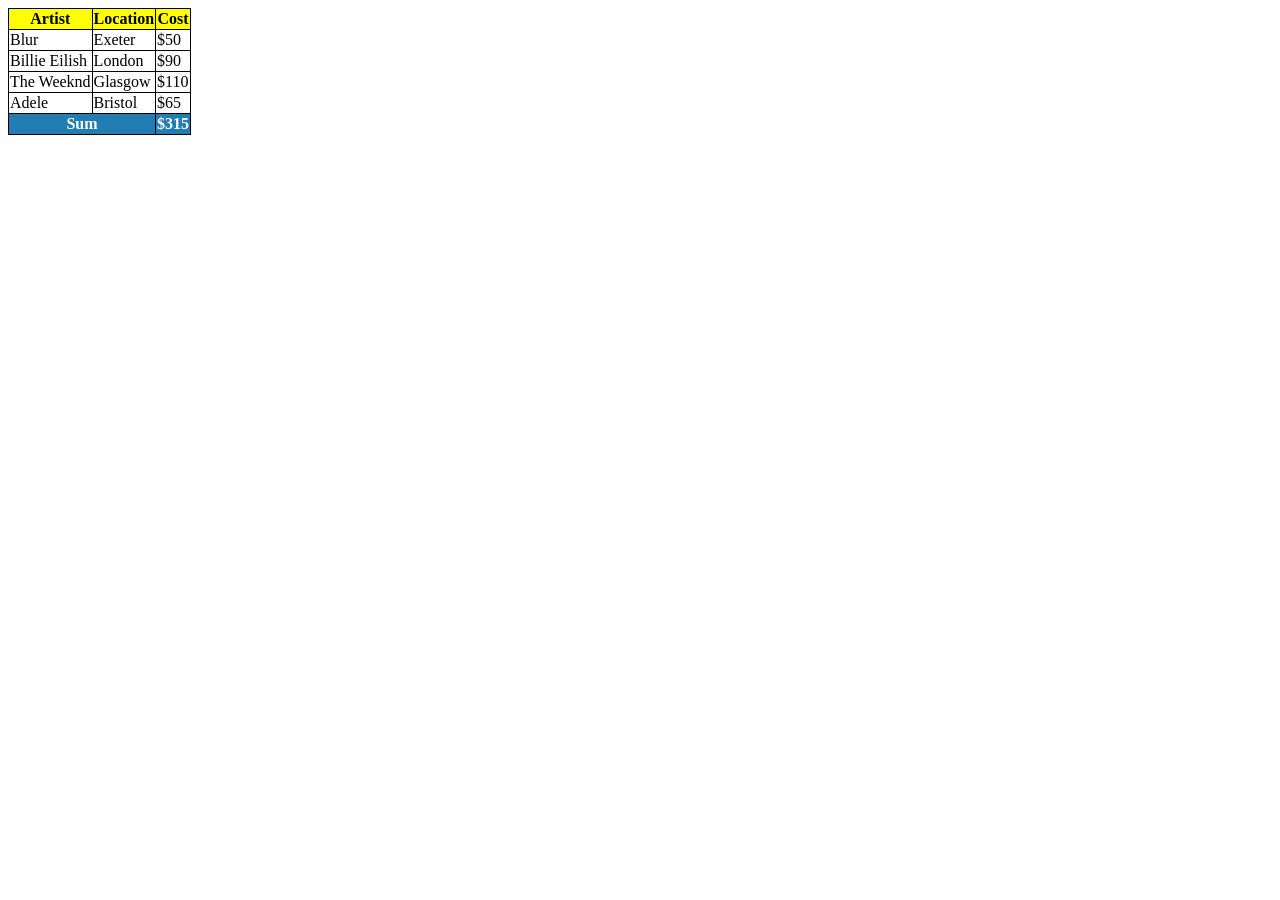
<file: concert-table/index.html>
<!DOCTYPE html>
<html lang="en">
<head>
    <meta charset="UTF-8">
    <meta name="viewport" content="width=device-width, initial-scale=1.0">
    <title>Document</title>
    <link rel="stylesheet" href="styles.css">
</head>
<body>
    <table>
        <thead>
            <tr>
                <th>Artist</th>
                <th>Location</th>
                <th>Cost</th>
            </tr>
        </thead>
        <tbody>
            <tr>
                <td>Blur</td>
                <td>Exeter</td>
                <td>$50</td>
            </tr>
            <tr>
                <td>Billie Eilish</td>
                <td>London</td>
                <td>$90</td>
            </tr>
            <tr>
                <td>The Weeknd</td>
                <td>Glasgow</td>
                <td>$110</td>
            </tr>
            <tr>
                <td>Adele</td>
                <td>Bristol</td>
                <td>$65</td>
            </tr>
        </tbody>
        <tfoot>
            <tr>
                <td colspan="2">Sum</td>
                <td>$315</td>
            </tr>
        </tfoot>
    </table>
</body>
</html>
</file>
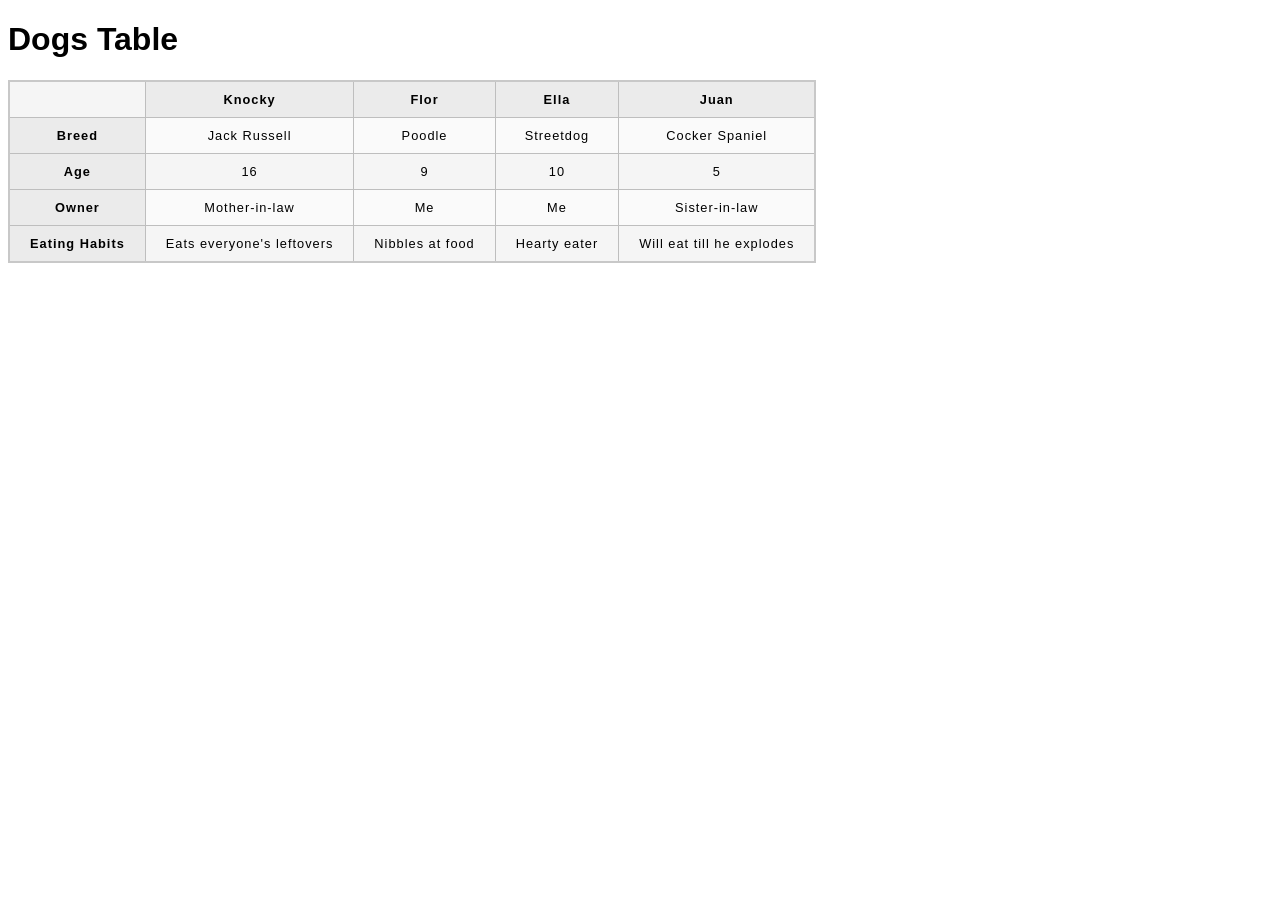
<file: dog-table/index.html>
<!DOCTYPE html>
<html lang="en-US">
  <head>
    <meta charset="utf-8">
    <meta name="viewport" content="width=device-width">
    <title>Dogs table</title>
    <link href="minimal-table.css" rel="stylesheet" type="text/css">
  </head>
  <body>
    <h1>Dogs Table</h1>

    <table>
      <tr>
        <td></td>
        <th>Knocky</th>
        <th>Flor</th>
        <th>Ella</th>
        <th>Juan</th>
      </tr>
      <tr>
        <th>Breed</th>
        <td>Jack Russell</td>
        <td>Poodle</td>
        <td>Streetdog</td>
        <td>Cocker Spaniel</td>
      </tr>
      <tr>
        <th>Age</th>
        <td>16</td>
        <td>9</td>
        <td>10</td>
        <td>5</td>
      </tr>
      <tr>
        <th>Owner</th>
        <td>Mother-in-law</td>
        <td>Me</td>
        <td>Me</td>
        <td>Sister-in-law</td>
      </tr>
      <tr>
        <th>Eating Habits</th>
        <td>Eats everyone's leftovers</td>
        <td>Nibbles at food</td>
        <td>Hearty eater</td>
        <td>Will eat till he explodes</td>
      </tr>
    </table>


  </body>
</html>
</file>
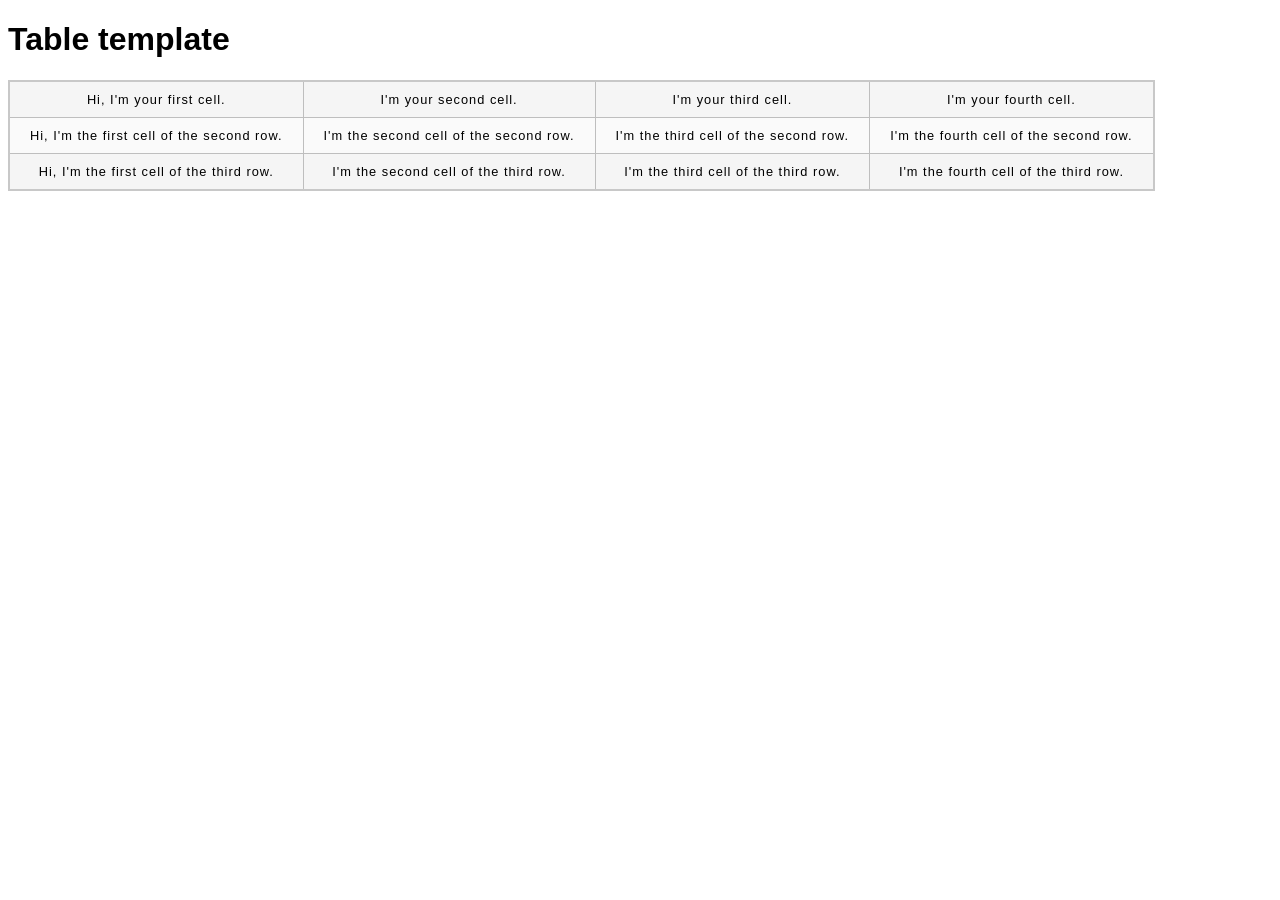
<file: first-table/index.html>
<!DOCTYPE html>
<html lang="en-US">
  <head>
    <meta charset="utf-8">
    <meta name="viewport" content="width=device-width">
    <title>Table template</title>
    <link href="styles.css" rel="stylesheet" type="text/css">
  </head>
  <body>
    
    <h1>Table template</h1>
    <table>
      <tr>
        <td>Hi, I'm your first cell.</td>
        <td>I'm your second cell.</td>
        <td>I'm your third cell.</td>
        <td>I'm your fourth cell.</td>
      </tr>  
      <tr>
        <td>Hi, I'm the first cell of the second row.</td>
        <td>I'm the second cell of the second row.</td>
        <td>I'm the third cell of the second row.</td>
        <td>I'm the fourth cell of the second row.</td>
      </tr>
      <tr>
        <td>Hi, I'm the first cell of the third row.</td>
        <td>I'm the second cell of the third row.</td>
        <td>I'm the third cell of the third row.</td>
        <td>I'm the fourth cell of the third row.</td>
      </tr>
    </table> 

  </body>

    
</html>
</file>
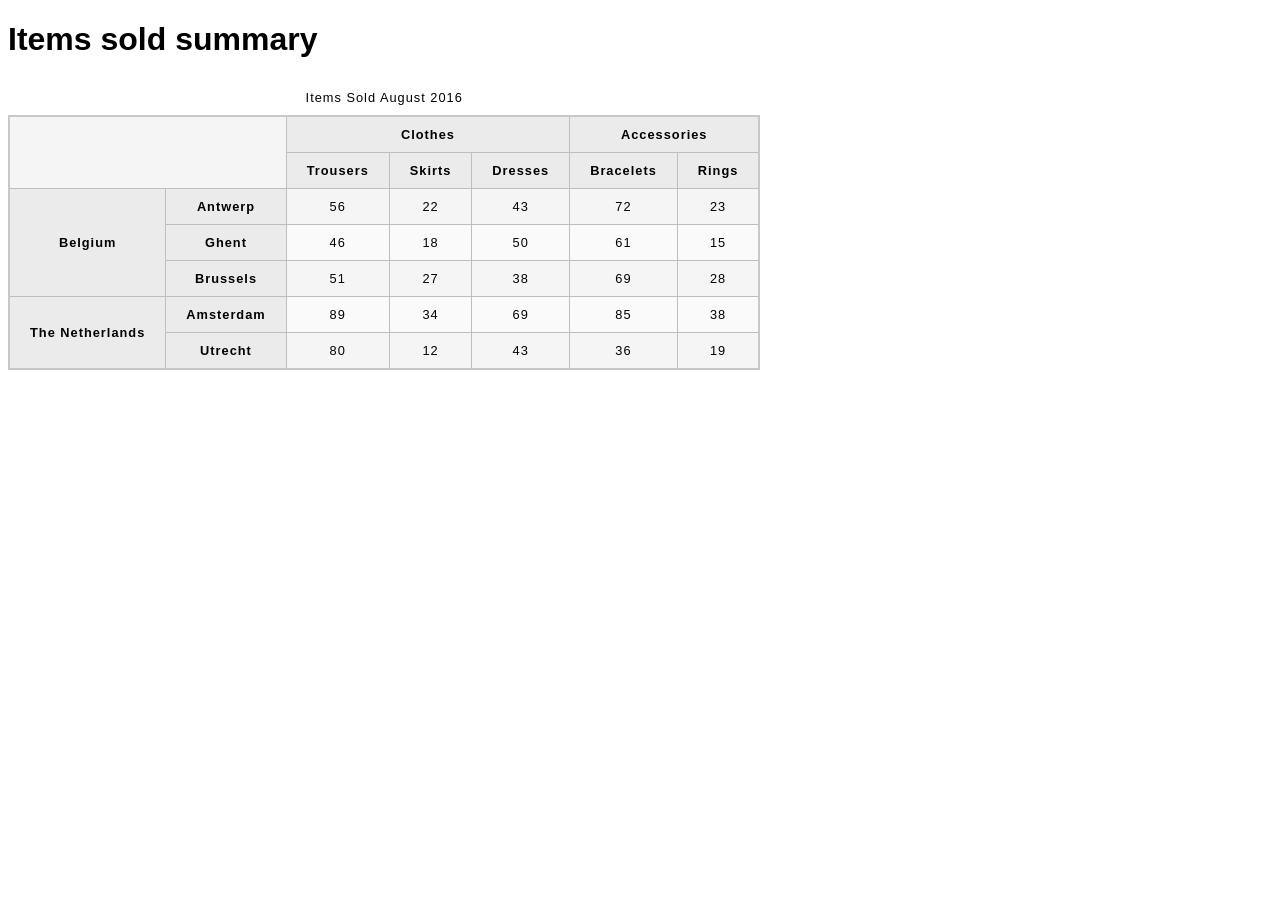
<file: items-sold-one/index.html>
<!DOCTYPE html>
<html lang="en-US">
  <head>
    <meta charset="utf-8">
    <meta name="viewport" content="width=device-width">
    <title>Items sold summary</title>
    <link href="minimal-table.css" rel="stylesheet" type="text/css">
  </head>

<body>
    <h1>Items sold summary</h1>

    <table>
      <caption>Items Sold August 2016</caption>
      <thead>
        <tr>
          <td colspan="2" rowspan="2"></td>
          <th colspan="3">Clothes</th>
          <th colspan="2">Accessories</th>
        </tr>
        <tr>
          <th>Trousers</th>
          <th>Skirts</th>
          <th>Dresses</th>
          <th>Bracelets</th>
          <th>Rings</th>
        </tr>
      </thead>
      <tbody>
        <tr>
          <th rowspan="3" scope="rowgroup">Belgium</th>
          <th scope="row">Antwerp</th>
          <td>56</td>
          <td>22</td>
          <td>43</td>
          <td>72</td>
          <td>23</td>
        </tr>
        <tr>
          <th scope="row">Ghent</th>
          <td>46</td>
          <td>18</td>
          <td>50</td>
          <td>61</td>
          <td>15</td>
        </tr>
        <tr>
          <th scope="row">Brussels</th>
          <td>51</td>
          <td>27</td>
          <td>38</td>
          <td>69</td>
          <td>28</td>
        </tr>
        <tr>
          <th rowspan="2" scope="rowgroup">The Netherlands</th>
          <th scope="row">Amsterdam</th>
          <td>89</td>
          <td>34</td>
          <td>69</td>
          <td>85</td>
          <td>38</td>
        </tr>
        <tr>
          <th scope="row">Utrecht</th>
          <td>80</td>
          <td>12</td>
          <td>43</td>
          <td>36</td>
          <td>19</td>
        </tr>
      </tbody>
    </table>

</body>

</html>
</file>
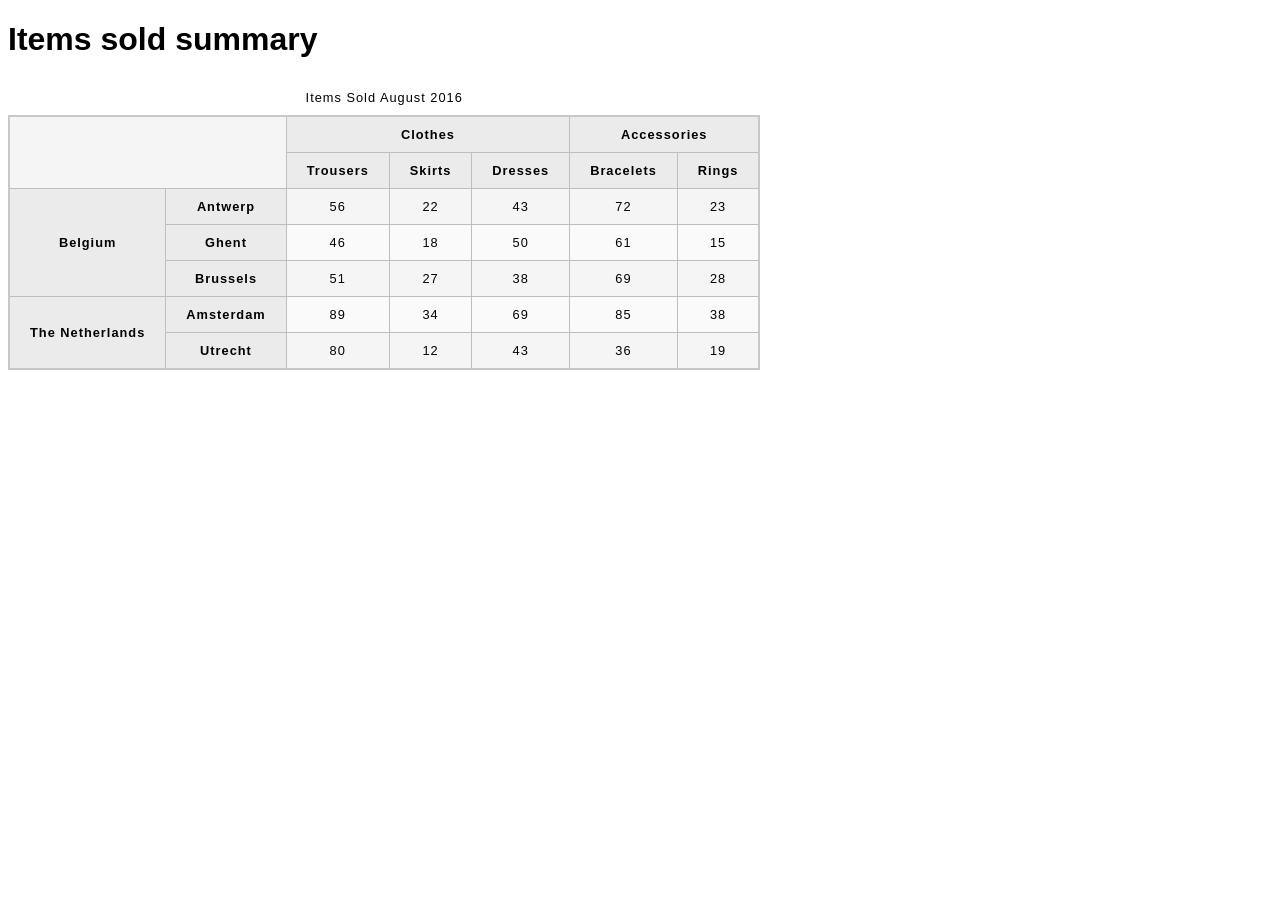
<file: items-sold/index.html>
<!DOCTYPE html>
<html lang="en-US">
  <head>
    <meta charset="utf-8">
    <meta name="viewport" content="width=device-width">
    <title>Items sold summary</title>
    <link href="minimal-table.css" rel="stylesheet" type="text/css">
  </head>

<body>
    <h1>Items sold summary</h1>

    <table>
      <caption>Items Sold August 2016</caption>
      <thead>
        <tr>
          <td colspan="2" rowspan="2"></td>
          <th colspan="3">Clothes</th>
          <th colspan="2">Accessories</th>
        </tr>
        <tr>
          <th>Trousers</th>
          <th>Skirts</th>
          <th>Dresses</th>
          <th>Bracelets</th>
          <th>Rings</th>
        </tr>
      </thead>
      <tbody>
        <tr>
          <th rowspan="3">Belgium</th>
          <th>Antwerp</th>
          <td>56</td>
          <td>22</td>
          <td>43</td>
          <td>72</td>
          <td>23</td>
        </tr>
        <tr>
          <th>Ghent</th>
          <td>46</td>
          <td>18</td>
          <td>50</td>
          <td>61</td>
          <td>15</td>
        </tr>
        <tr>
          <th>Brussels</th>
          <td>51</td>
          <td>27</td>
          <td>38</td>
          <td>69</td>
          <td>28</td>
        </tr>
        <tr>
          <th rowspan="2">The Netherlands</th>
          <th>Amsterdam</th>
          <td>89</td>
          <td>34</td>
          <td>69</td>
          <td>85</td>
          <td>38</td>
        </tr>
        <tr>
          <th>Utrecht</th>
          <td>80</td>
          <td>12</td>
          <td>43</td>
          <td>36</td>
          <td>19</td>
        </tr>
      </tbody>
    </table>

</body>

</html>
</file>
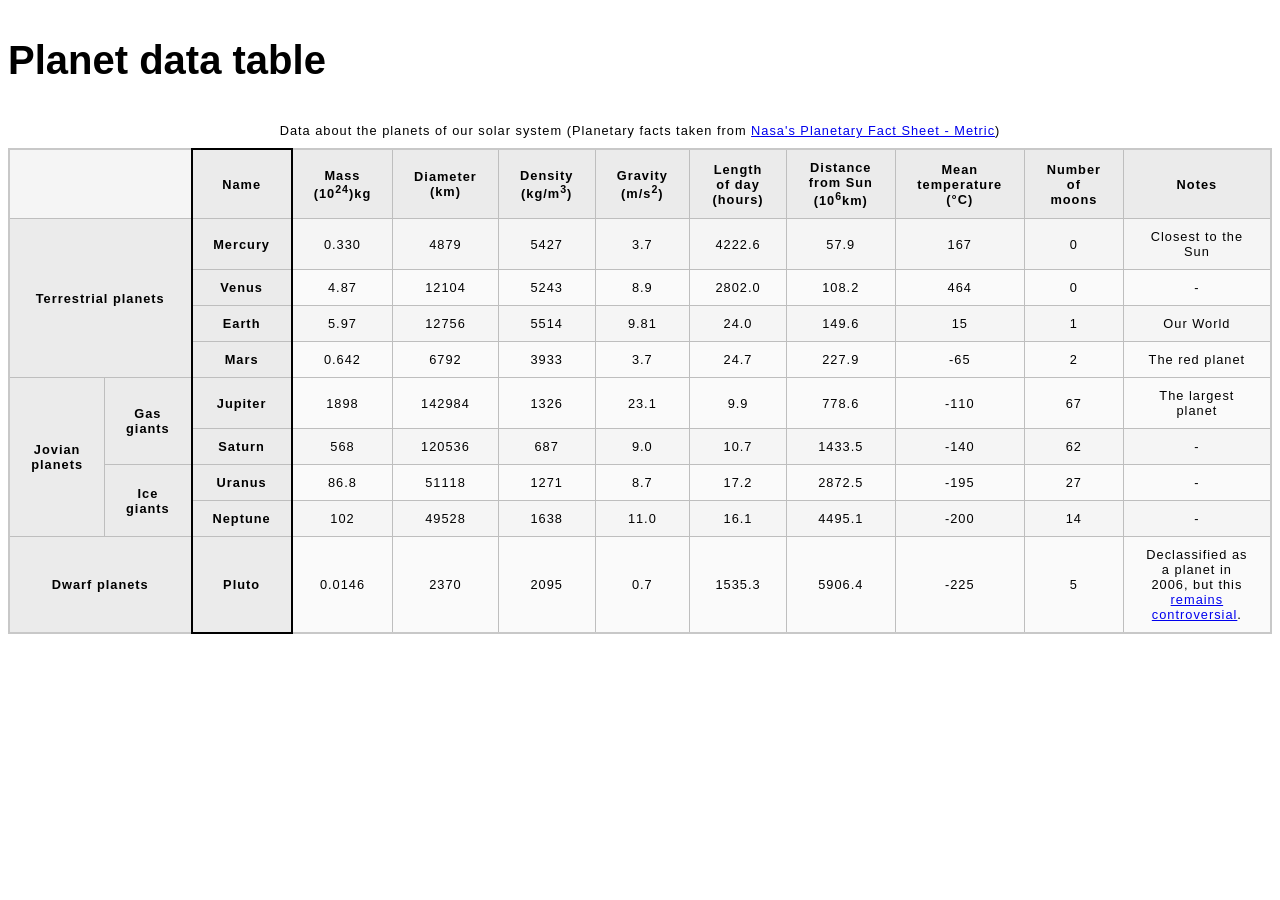
<file: planet-data-table/index.html>
<!DOCTYPE html>
<html lang="en-US">
  <head>
    <meta charset="utf-8" />
    <meta name="viewport" content="width=device-width" />
    <title>Planet data table</title>
    <link href="style.css" rel="stylesheet" type="text/css" />
  </head>
  <body>
    <div>Planet data table</div>
    <table>


        <caption>Data about the planets of our solar system (Planetary facts taken from <a href="http://nssdc.gsfc.nasa.gov/planetary/factsheet/">Nasa's Planetary Fact Sheet - Metric</a>)</caption>
       
        <colgroup>
            <col span="2"/>
            <col class="column-border">
        </colgroup>

        <thead>
            <tr>
                <td colspan="2"></td>
                <th>Name</th>
                <th>Mass (10<sup>24</sup>)kg</th>
                <th>Diameter (km)</th>
                <th>Density (kg/m<sup>3</sup>)</th>
                <th>Gravity (m/s<sup>2</sup>)</th>
                <th>Length of day (hours)</th>
                <th>Distance from Sun (10<sup>6</sup>km)</th>
                <th>Mean temperature (°C)</th>
                <th>Number of moons</th>
                <th>Notes</th>
            </tr>
        </thead>
        <tbody>
            <th rowspan="4", colspan="2">Terrestrial planets</th>
                <th>Mercury</th>
                <td>0.330</td>
                <td>4879</td>
                <td>5427</td>
                <td>3.7</td>
                <td>4222.6</td>
                <td>57.9</td>
                <td>167</td>
                <td>0</td>
                <td>Closest to the Sun</td>

            <tr>
                <th>Venus</th>
                <td>4.87</td>
                <td>12104</td>
                <td>5243</td>
                <td>8.9</td>
                <td>2802.0</td>
                <td>108.2</td>
                <td>464</td>
                <td>0</td>
                <td>-</td>
            </tr>
     
            <tr>
                <th>Earth</th>
                <td>5.97</td>
                <td>12756</td>
                <td>5514</td>
                <td>9.81</td>
                <td>24.0</td>
                <td>149.6</td>
                <td>15</td>
                <td>1</td>
                <td>Our World</td>
            </tr>
                
            <tr>
                <th>Mars</th>
                <td>0.642</td>
                <td>6792</td>
                <td>3933</td>
                <td>3.7</td>
                <td>24.7</td>
                <td>227.9</td>
                <td>-65</td>
                <td>2</td>
                <td>The red planet</td>
            </tr>
                
            <th rowspan="5", colspan="1">Jovian planets</th>

            <tr>
                <th rowspan="2">Gas giants</th>
                <th>Jupiter</th>
                <td>1898</td>
                <td>142984</td>
                <td>1326</td>
                <td>23.1</td>
                <td>9.9</td>
                <td>778.6</td>
                <td>-110</td>
                <td>67</td>
                <td>The largest planet</td>
            </tr>
            <tr>
                <th>Saturn</th>
                <td>568</td>
                <td>120536</td>
                <td>687</td>
                <td>9.0</td>
                <td>10.7</td>
                <td>1433.5</td>
                <td>-140</td>
                <td>62</td>
                <td>-</td>
            </tr>
            <tr>
                <th rowspan="2">Ice giants</th>
                <th>Uranus</th>
                <td>86.8</td>
                <td>51118</td>
                <td>1271</td>
                <td>8.7</td>
                <td>17.2</td>
                <td>2872.5</td>
                <td>-195</td>
                <td>27</td>
                <td>-</td>
            </tr>
            <tr>
                <th>Neptune</th>
                <td>102</td>
                <td>49528</td>
                <td>1638</td>
                <td>11.0</td>
                <td>16.1</td>
                <td>4495.1</td>
                <td>-200</td>
                <td>14</td>
                <td>-</td>
            </tr>
            <tr>
                <th colspan="2">Dwarf planets</th>
                <th>Pluto</th>
                <td>0.0146</td>
                <td>2370</td>
                <td>2095</td>
                <td>0.7</td>
                <td>1535.3</td>
                <td>5906.4</td>
                <td>-225</td>
                <td>5</td>
                <td>Declassified as a planet in 2006, but this <a href="http://www.usatoday.com/story/tech/2014/10/02/pluto-planet-solar-system/16578959/">remains controversial</a>.</td>
            </tr>

        </tbody>
    </table>
  </body>
</html>
</file>
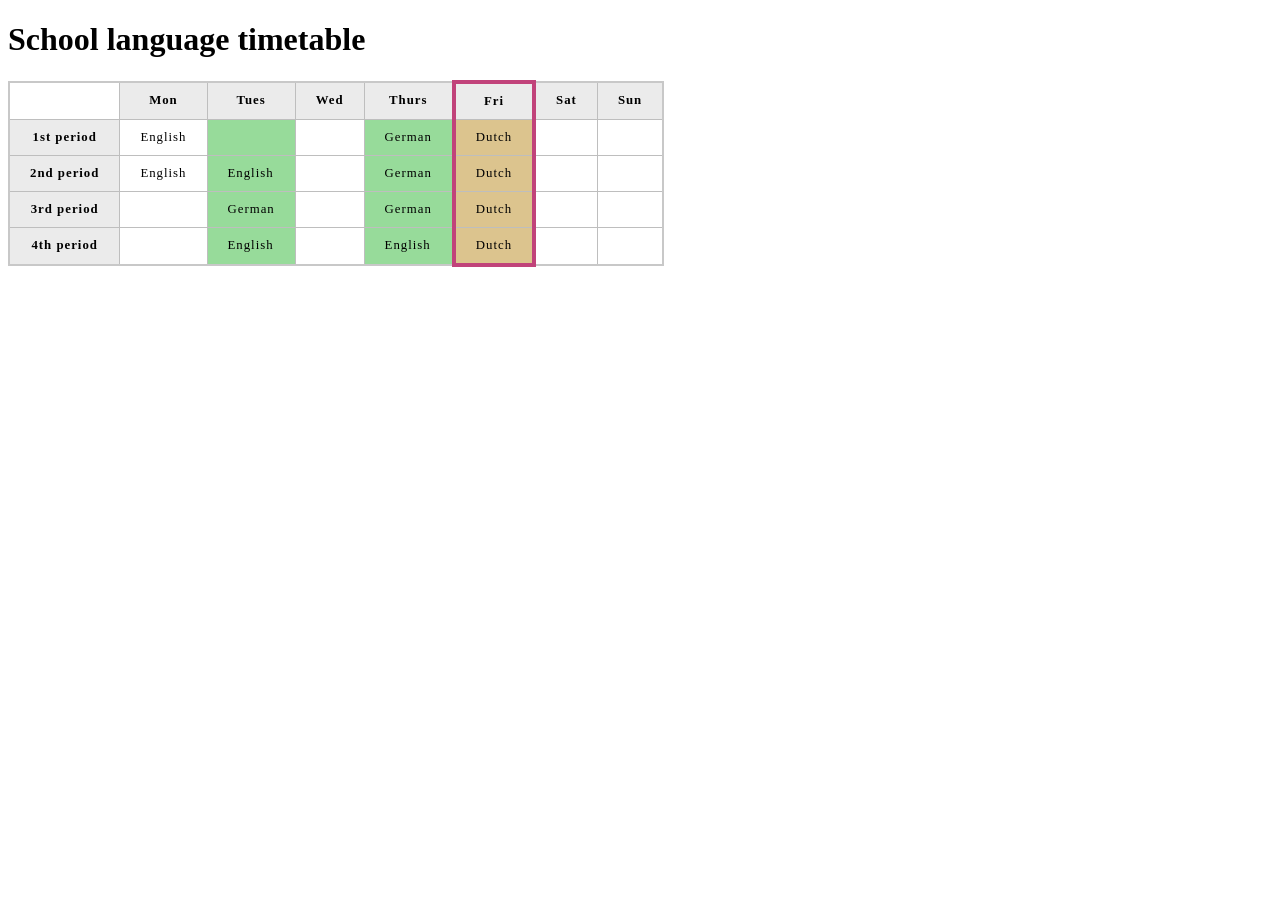
<file: school-timetable/index.html>
<!DOCTYPE html>
<html lang="en">
<head>
    <meta charset="UTF-8">
    <meta name="viewport" content="width=device-width, initial-scale=1.0">
    <title>Document</title>
    <link rel="stylesheet" href="styles.css">
</head>
<body>
    <h1>School language timetable</h1>

<table>
  <colgroup>
    <col span="2" />
    <col class="column-background" />
    <col class="column-fixed-width" />
    <col class="column-background" />
    <col class="column-background-border" />
    <col span="2" class="column-fixed-width" />
  </colgroup>
  <tr>
    <td>&nbsp;</td>
    <th>Mon</th>
    <th>Tues</th>
    <th>Wed</th>
    <th>Thurs</th>
    <th>Fri</th>
    <th>Sat</th>
    <th>Sun</th>
  </tr>
  <tr>
    <th>1st period</th>
    <td>English</td>
    <td>&nbsp;</td>
    <td>&nbsp;</td>
    <td>German</td>
    <td>Dutch</td>
    <td>&nbsp;</td>
    <td>&nbsp;</td>
  </tr>
  <tr>
    <th>2nd period</th>
    <td>English</td>
    <td>English</td>
    <td>&nbsp;</td>
    <td>German</td>
    <td>Dutch</td>
    <td>&nbsp;</td>
    <td>&nbsp;</td>
  </tr>
  <tr>
    <th>3rd period</th>
    <td>&nbsp;</td>
    <td>German</td>
    <td>&nbsp;</td>
    <td>German</td>
    <td>Dutch</td>
    <td>&nbsp;</td>
    <td>&nbsp;</td>
  </tr>
  <tr>
    <th>4th period</th>
    <td>&nbsp;</td>
    <td>English</td>
    <td>&nbsp;</td>
    <td>English</td>
    <td>Dutch</td>
    <td>&nbsp;</td>
    <td>&nbsp;</td>
  </tr>
</table>
</body>
</html>
</file>
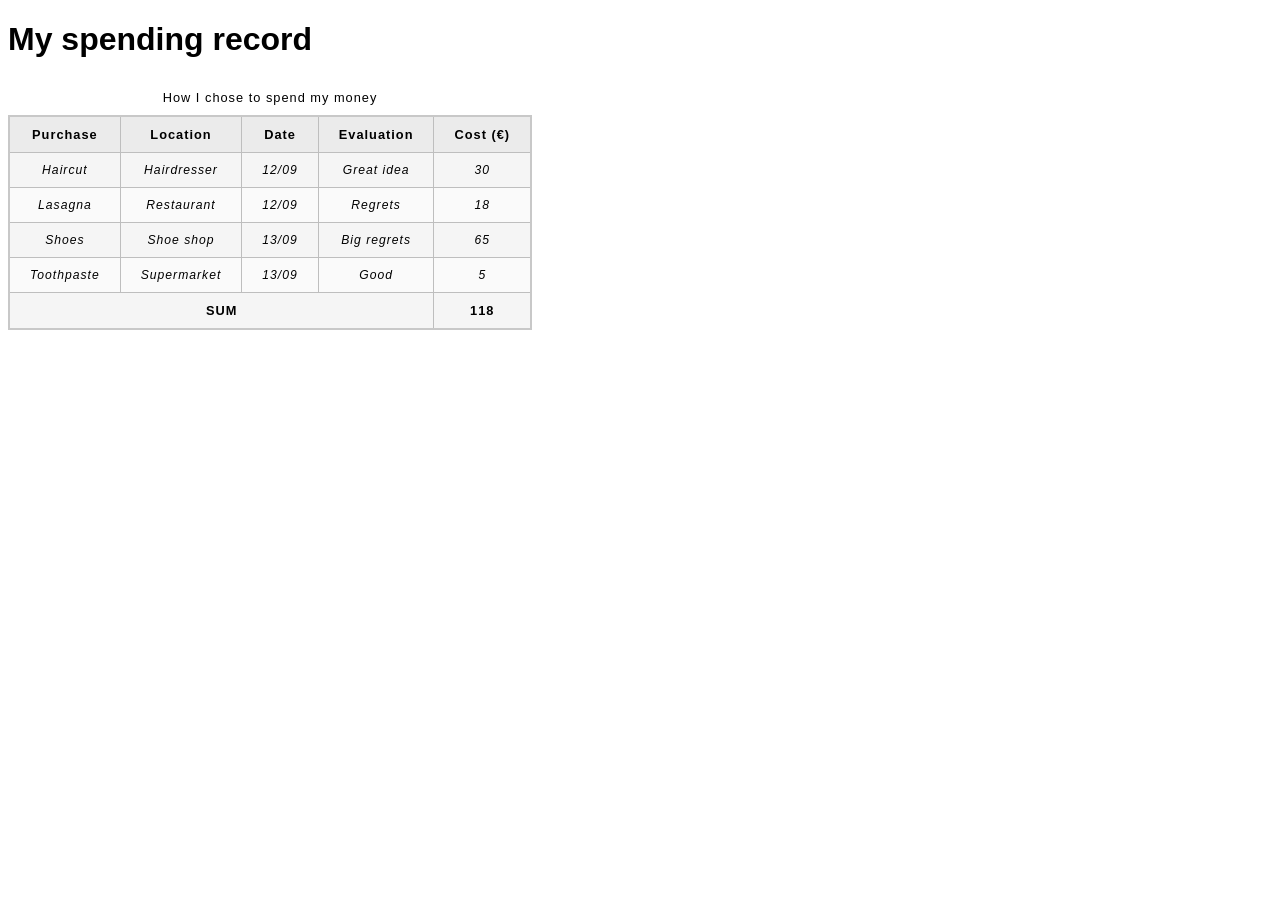
<file: spending-record/index.html>
<!DOCTYPE html>
<html lang="en">
<head>
    <meta charset="UTF-8">
    <meta name="viewport" content="width=device-width, initial-scale=1.0">
    <title>Document</title>
    <link rel="stylesheet" href="minimal-table.css">
</head>
<body>
    <h1>My spending record</h1>

    <table>
    <caption>
        How I chose to spend my money
    </caption>
    <thead>
        <tr>
            <th>Purchase</th>
            <th>Location</th>
            <th>Date</th>
            <th>Evaluation</th>
            <th>Cost (€)</th>
        </tr>
    </thead>
    <tbody>
        <tr>
            <td>Haircut</td>
            <td>Hairdresser</td>
            <td>12/09</td>
            <td>Great idea</td>
            <td>30</td>
        </tr>
        <tr>
            <td>Lasagna</td>
            <td>Restaurant</td>
            <td>12/09</td>
            <td>Regrets</td>
            <td>18</td>
        </tr>
        <tr>
            <td>Shoes</td>
            <td>Shoe shop</td>
            <td>13/09</td>
            <td>Big regrets</td>
            <td>65</td>
        </tr>
        <tr>
            <td>Toothpaste</td>
            <td>Supermarket</td>
            <td>13/09</td>
            <td>Good</td>
            <td>5</td>
        </tr>
    </tbody>
    <tfoot>
        <tr>
            <td colspan="4">SUM</td>
            <td>118</td>
        </tr>
    </tfoot>
    </table>
</body>
</html>
</file>
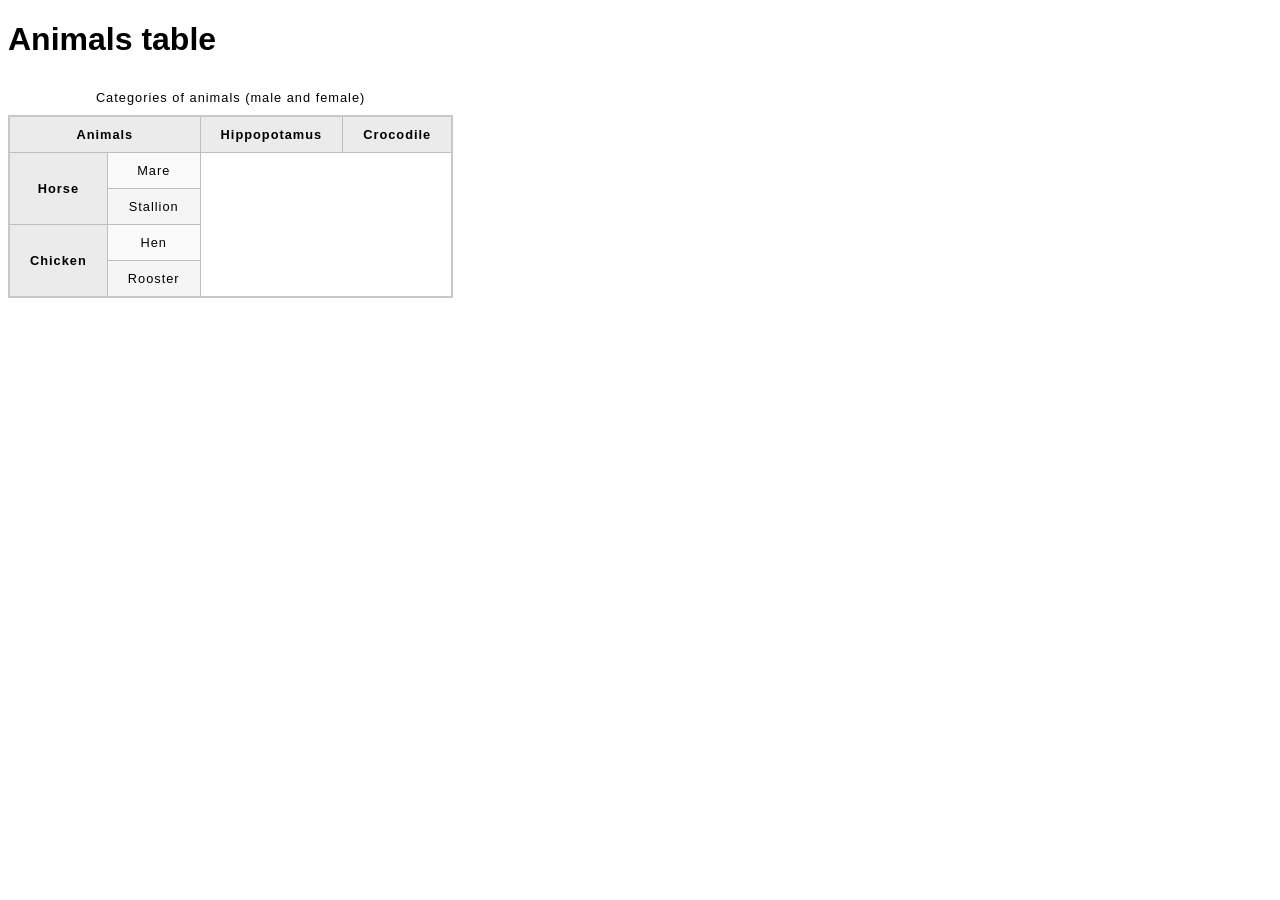
<file: animals-table/animals-table.html>
<!DOCTYPE html>
<html lang="en-US">
  <head>
    <meta charset="utf-8">
    <meta name="viewport" content="width=device-width">
    <title>Animals table</title>
    <link href="minimal-table.css" rel="stylesheet" type="text/css">
  </head>
  <body>
    <h1>Animals table</h1>

    <table>
      <caption>Categories of animals (male and female)</caption>
      <tr>
        <th colspan="2">Animals</th>
        <th colspan="2">Hippopotamus</th>
        <th colspan="2">Crocodile</th>
      </tr>
      <tr>
        <th rowspan="2">Horse</th>
        <td>Mare</td>
      </tr>
      <tr>
        <td>Stallion</td>
      </tr>
      <tr>
        <th rowspan="2">Chicken</th>
        <td>Hen</td>
      </tr>
      <tr>
        <td>Rooster</td>
      </tr>
    </table>


  </body>
</html>
</file>
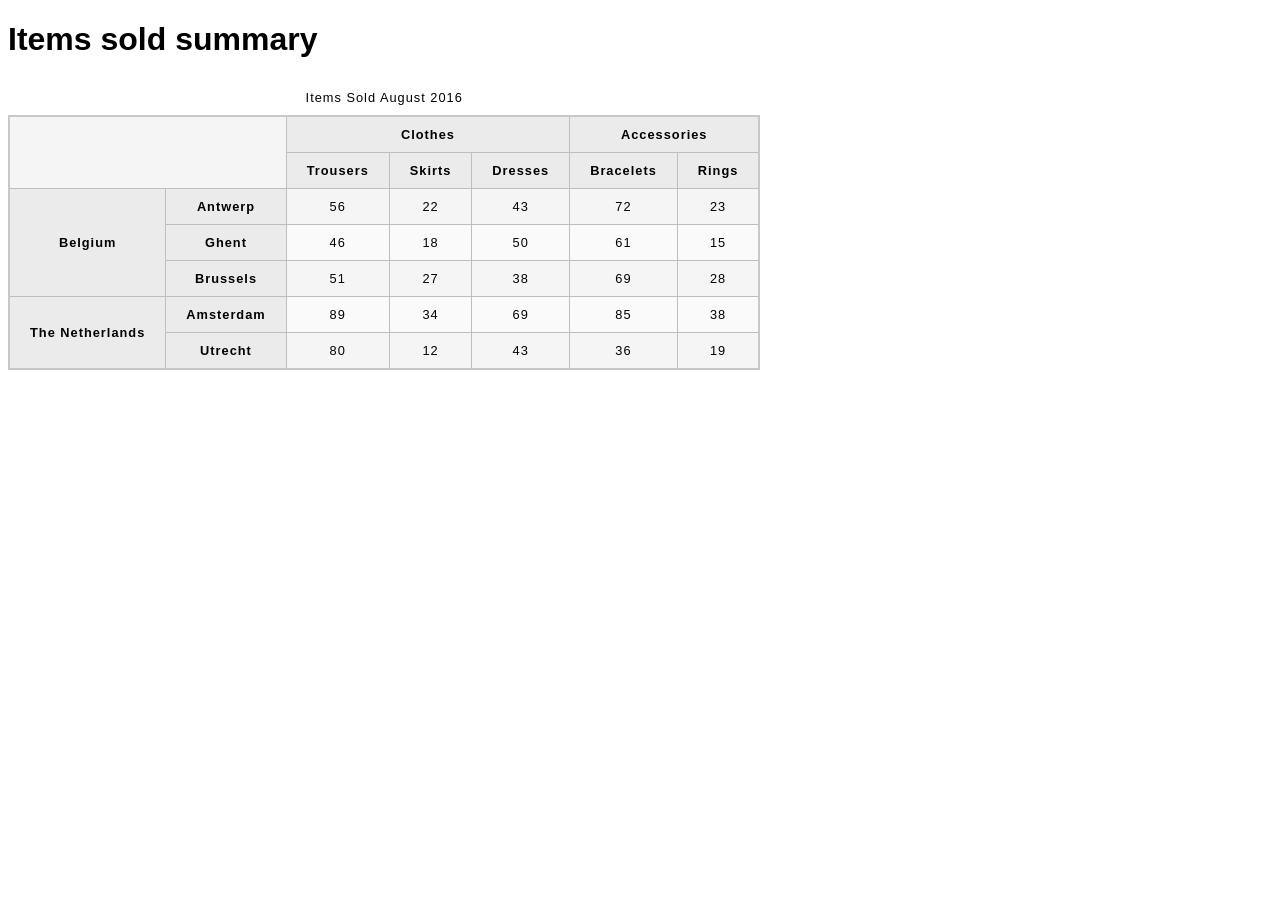
<file: items-sold-two/items-sold.html>
<!DOCTYPE html>
<html lang="en-US">
  <head>
    <meta charset="utf-8">
    <meta name="viewport" content="width=device-width">
    <title>Items sold summary</title>
    <link href="minimal-table.css" rel="stylesheet" type="text/css">
  </head>

<body>
    <h1>Items sold summary</h1>

    <table>
      <caption>Items Sold August 2016</caption>
      <thead>
        <tr>
          <td colspan="2" rowspan="2"></td>
          <th id="clothes" colspan="3">Clothes</th>
          <th id="accessories" colspan="2">Accessories</th>
        </tr>
        <tr>
          <th id="trousers" headers="clothes">Trousers</th>
          <th id="skirts" headers="clothes">Skirts</th>
          <th id="dresses" headers="clothes">Dresses</th>
          <th id="bracelets" headers="accessories">Bracelets</th>
          <th id="rings" headers="accessories">Rings</th>
        </tr>
      </thead>
      <tbody>
        <tr>
          <th id="belgium" rowspan="3">Belgium</th>
          <th id="antwerp" headers="belgium">Antwerp</th>
          <td id="belgium antwerp clothes trousers">56</td>
          <td id="belgium antwerp clothes skirts">22</td>
          <td id="belgium antwerp clothes dresses">43</td>
          <td id="belgium antwerp accessories bracelets">72</td>
          <td id="belgium antwerp accessories rings">23</td>
        </tr>
        <tr>
          <th id="ghent" headers="belgium">Ghent</th>
          <td id="belgium ghent clothes trousers">46</td>
          <td id="belgium ghent clothes skirts">18</td>
          <td id="belgium ghent clothes dresses">50</td>
          <td id="belgium ghent accessories bracelets">61</td>
          <td id="belgium ghent accessories rings">15</td>
        </tr>
        <tr>
          <th id="brussels" headers="belgium">Brussels</th>
          <td id="belgium brussesl clothes trousers">51</td>
          <td id="belgium brussesl clothes skirts">27</td>
          <td id="belgium brussesl clothes dresses">38</td>
          <td id="belgium brussesl accessories bracelets">69</td>
          <td id="belgium brussesl accessories rings">28</td>
        </tr>
        <tr>
          <th id="the netherlands" rowspan="2">The Netherlands</th>
          <th id="amsterdam" headers="the netherlands">Amsterdam</th>
          <td id="the netherlands amsterdam clothes trousers">89</td>
          <td id="the netherlands amsterdam clothes skirts">34</td>
          <td id="the netherlands amsterdam clothes dresses">69</td>
          <td id="the netherlands amsterdam accessories bracelets">85</td>
          <td id="the netherlands amsterdam accessories rings">38</td>
        </tr>
        <tr>
          <th id="utrecht" headers="the netherlands">Utrecht</th>
          <td id="the netherlands utrecht clothes trousers">80</td>
          <td id="the netherlands utrecht clothes skirts">12</td>
          <td id="the netherlands utrecht clothes dresses">43</td>
          <td id="the netherlands utrecht accessories bracelets">36</td>
          <td id="the netherlands utrecht accessories rings">19</td>
        </tr>
      </tbody>
    </table>

</body>

</html>
</file>
<file: concert-table/styles.css>
table {
    border-collapse: collapse;
    border-radius: 5px;
    border: 1px solid black;
}

thead {
    background-color: yellow;
}

th, td {
    border: 1px solid black;
}

tfoot {
    background-color: rgb(34, 125, 178);
    color: white;
    font-weight: 600;
    text-align: center;
}
</file>
<file: dog-table/minimal-table.css>
html {
  font-family: sans-serif;
}

table {
  border-collapse: collapse;
  border: 2px solid rgb(200,200,200);
  letter-spacing: 1px;
  font-size: 0.8rem;
}

td, th {
  border: 1px solid rgb(190,190,190);
  padding: 10px 20px;
}

th {
  background-color: rgb(235,235,235);
}

td {
  text-align: center;
}

tr:nth-child(even) td {
  background-color: rgb(250,250,250);
}

tr:nth-child(odd) td {
  background-color: rgb(245,245,245);
}

caption {
  padding: 10px;
}
</file>
<file: first-table/styles.css>
html {
  font-family: sans-serif;
}

table {
  border-collapse: collapse;
  border: 2px solid rgb(200,200,200);
  letter-spacing: 1px;
  font-size: 0.8rem;
}

td, th {
  border: 1px solid rgb(190,190,190);
  padding: 10px 20px;
}

th {
  background-color: rgb(235,235,235);
}

td {
  text-align: center;
}

tr:nth-child(even) td {
  background-color: rgb(250,250,250);
}

tr:nth-child(odd) td {
  background-color: rgb(245,245,245);
}

caption {
  padding: 10px;
}
</file>
<file: items-sold-one/minimal-table.css>
html {
  font-family: sans-serif;
}

table {
  border-collapse: collapse;
  border: 2px solid rgb(200,200,200);
  letter-spacing: 1px;
  font-size: 0.8rem;
}

td, th {
  border: 1px solid rgb(190,190,190);
  padding: 10px 20px;
}

th {
  background-color: rgb(235,235,235);
}

td {
  text-align: center;
}

tr:nth-child(even) td {
  background-color: rgb(250,250,250);
}

tr:nth-child(odd) td {
  background-color: rgb(245,245,245);
}

caption {
  padding: 10px;
}
</file>
<file: items-sold/minimal-table.css>
html {
  font-family: sans-serif;
}

table {
  border-collapse: collapse;
  border: 2px solid rgb(200,200,200);
  letter-spacing: 1px;
  font-size: 0.8rem;
}

td, th {
  border: 1px solid rgb(190,190,190);
  padding: 10px 20px;
}

th {
  background-color: rgb(235,235,235);
}

td {
  text-align: center;
}

tr:nth-child(even) td {
  background-color: rgb(250,250,250);
}

tr:nth-child(odd) td {
  background-color: rgb(245,245,245);
}

caption {
  padding: 10px;
}
</file>
<file: planet-data-table/style.css>
html {
  font-family: sans-serif;
}

table {
  border-collapse: collapse;
  border: 2px solid rgb(200 200 200);
  letter-spacing: 1px;
  font-size: 0.8rem;
}

td,
th {
  border: 1px solid rgb(190 190 190);
  padding: 10px 20px;
}

th {
  background-color: rgb(235 235 235);
}

td {
  text-align: center;
}

tr:nth-child(even) td {
  background-color: rgb(250 250 250);
}

tr:nth-child(odd) td {
  background-color: rgb(245 245 245);
}

caption {
  padding: 10px;
}

.column-border {
  border: 2px solid black;
}

div {
  padding-top: 30px;
  padding-bottom: 30px;
  font-size: 40px;
  font-weight: 900;
}
</file>
<file: school-timetable/styles.css>
table {
  border-collapse: collapse;
  border: 2px solid rgb(200,200,200);
  letter-spacing: 1px;
  font-size: 0.8rem;
}

td, th {
  border: 1px solid rgb(190,190,190);
  padding: 10px 20px;
}

th {
  background-color: rgb(235,235,235);
}

.column-background {
  background-color: #97db9a;
}

.column-fixed-width {
  width: 40px;
}

.column-background-border {
  background-color: #dcc48e;
  border: 4px solid #c1437a;
}
</file>
<file: spending-record/minimal-table.css>
html {
  font-family: sans-serif;
}

table {
  border-collapse: collapse;
  border: 2px solid rgb(200 200 200);
  letter-spacing: 1px;
  font-size: 0.8rem;
}

td,
th {
  border: 1px solid rgb(190 190 190);
  padding: 10px 20px;
}

th {
  background-color: rgb(235 235 235);
}

td {
  text-align: center;
}

tr:nth-child(even) td {
  background-color: rgb(250 250 250);
}

tr:nth-child(odd) td {
  background-color: rgb(245 245 245);
}

caption {
  padding: 10px;
}

tbody {
    font-size: 95%;
    font-style: italic;
}

tfoot {
    font-weight: bold;
}
</file>
<file: animals-table/minimal-table.css>
html {
  font-family: sans-serif;
}

table {
  border-collapse: collapse;
  border: 2px solid rgb(200,200,200);
  letter-spacing: 1px;
  font-size: 0.8rem;
}

td, th {
  border: 1px solid rgb(190,190,190);
  padding: 10px 20px;
}

th {
  background-color: rgb(235,235,235);
}

td {
  text-align: center;
}

tr:nth-child(even) td {
  background-color: rgb(250,250,250);
}

tr:nth-child(odd) td {
  background-color: rgb(245,245,245);
}

caption {
  padding: 10px;
}
</file>
<file: items-sold-two/minimal-table.css>
html {
  font-family: sans-serif;
}

table {
  border-collapse: collapse;
  border: 2px solid rgb(200,200,200);
  letter-spacing: 1px;
  font-size: 0.8rem;
}

td, th {
  border: 1px solid rgb(190,190,190);
  padding: 10px 20px;
}

th {
  background-color: rgb(235,235,235);
}

td {
  text-align: center;
}

tr:nth-child(even) td {
  background-color: rgb(250,250,250);
}

tr:nth-child(odd) td {
  background-color: rgb(245,245,245);
}

caption {
  padding: 10px;
}
</file>
